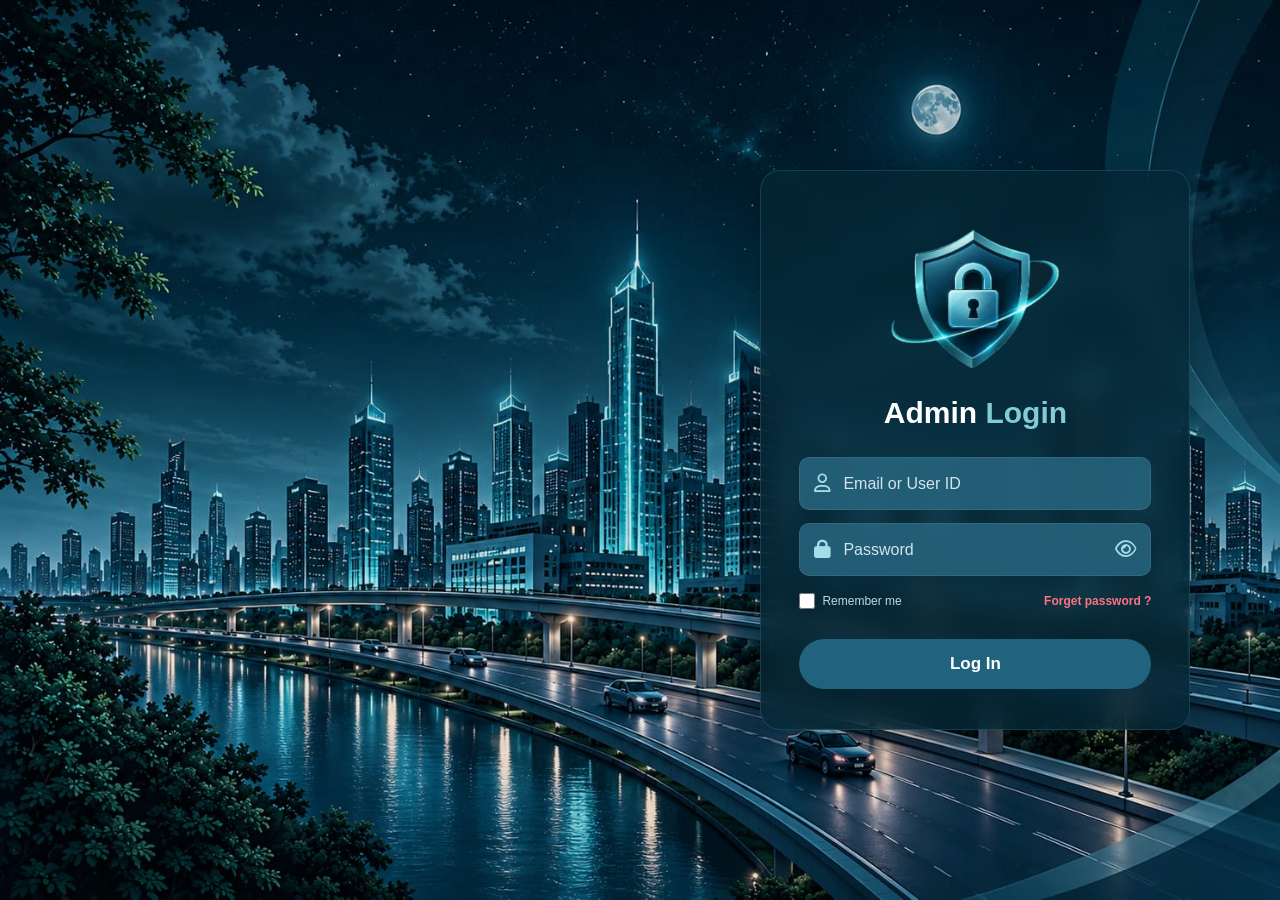
<file: index.html>
<!DOCTYPE html>
<html lang="en">
<head>
    <meta charset="UTF-8">
    <meta name="viewport" content="width=device-width, initial-scale=1.0">
    <title>Smart City - Admin Login</title>

    <link rel="stylesheet" href="style.css">

    <link rel="stylesheet"
    href="https://cdnjs.cloudflare.com/ajax/libs/font-awesome/6.6.0/css/all.min.css">
</head>

<body>

    <div class="login-container">

        <div class="login-box">

            <!-- LOGO -->
            <div class="logo">
                <div class="logo">
    <img src="images/smart-city-shield-logo.png" alt="Smart City Logo">
</div>
                    <defs>
                        <linearGradient id="shield" x1="0" y1="0" x2="1" y2="1">
                            <stop offset="0%" stop-color="#b9faff"/>
                            <stop offset="50%" stop-color="#087fa8"/>
                            <stop offset="100%" stop-color="#03445f"/>
                        </linearGradient>

                        <filter id="glow">
                            <feGaussianBlur stdDeviation="4" result="blur"/>
                            <feMerge>
                                <feMergeNode in="blur"/>
                                <feMergeNode in="SourceGraphic"/>
                            </feMerge>
                        </filter>
                    </defs>

                    <ellipse cx="100" cy="105" rx="91" ry="24"
                        transform="rotate(-22 100 105)"
                        fill="none" stroke="#36eaff"
                        stroke-width="3" filter="url(#glow)"/>

                    <path d="M100 12 L165 40 L158 112 Q150 155 100 185 Q50 155 42 112 L35 40 Z"
                        fill="url(#shield)" stroke="#63efff"
                        stroke-width="4" filter="url(#glow)"/>

                    <path d="M78 91 V73 Q78 48 100 48 Q122 48 122 73 V91"
                        fill="none" stroke="#8ff5ff"
                        stroke-width="11" stroke-linecap="round"/>

                    <rect x="68" y="84" width="64" height="55"
                        rx="9" fill="#1686aa"
                        stroke="#b0faff" stroke-width="3"/>

                    <circle cx="100" cy="105" r="7" fill="#06334e"/>

                    <path d="M97 109 L94 124 H106 L103 109 Z"
                        fill="#06334e"/>
                </svg>
            </div>

            <!-- TITLE -->
            <h1>Admin <span>Login</span></h1>

            <!-- LOGIN FORM -->
            <form id="loginForm">

                <div class="input-box">
                    <i class="fa-regular fa-user"></i>
                    <input type="text" placeholder="Email or User ID" required>
                </div>

                <div class="input-box">
                    <i class="fa-solid fa-lock"></i>
                    <input type="password" id="password" placeholder="Password" required>
                    <i class="fa-regular fa-eye eye-icon" onclick="togglePassword()"></i>
                </div>

                <div class="options">

                    <label>
                        <input type="checkbox">
                        Remember me
                    </label>

                    <a href="#">Forget password ?</a>

                </div>

                <button type="submit">Log In</button>

            </form>

        </div>

    </div>

   <script>
    function togglePassword() {
        const password = document.getElementById("password");

        password.type = password.type === "password"
            ? "text"
            : "password";
    }

    document.getElementById("loginForm").addEventListener("submit", function(e) {
        e.preventDefault();

        window.location.href = "dashboard.html";
    });
</script>

</body>
</html>
</file>
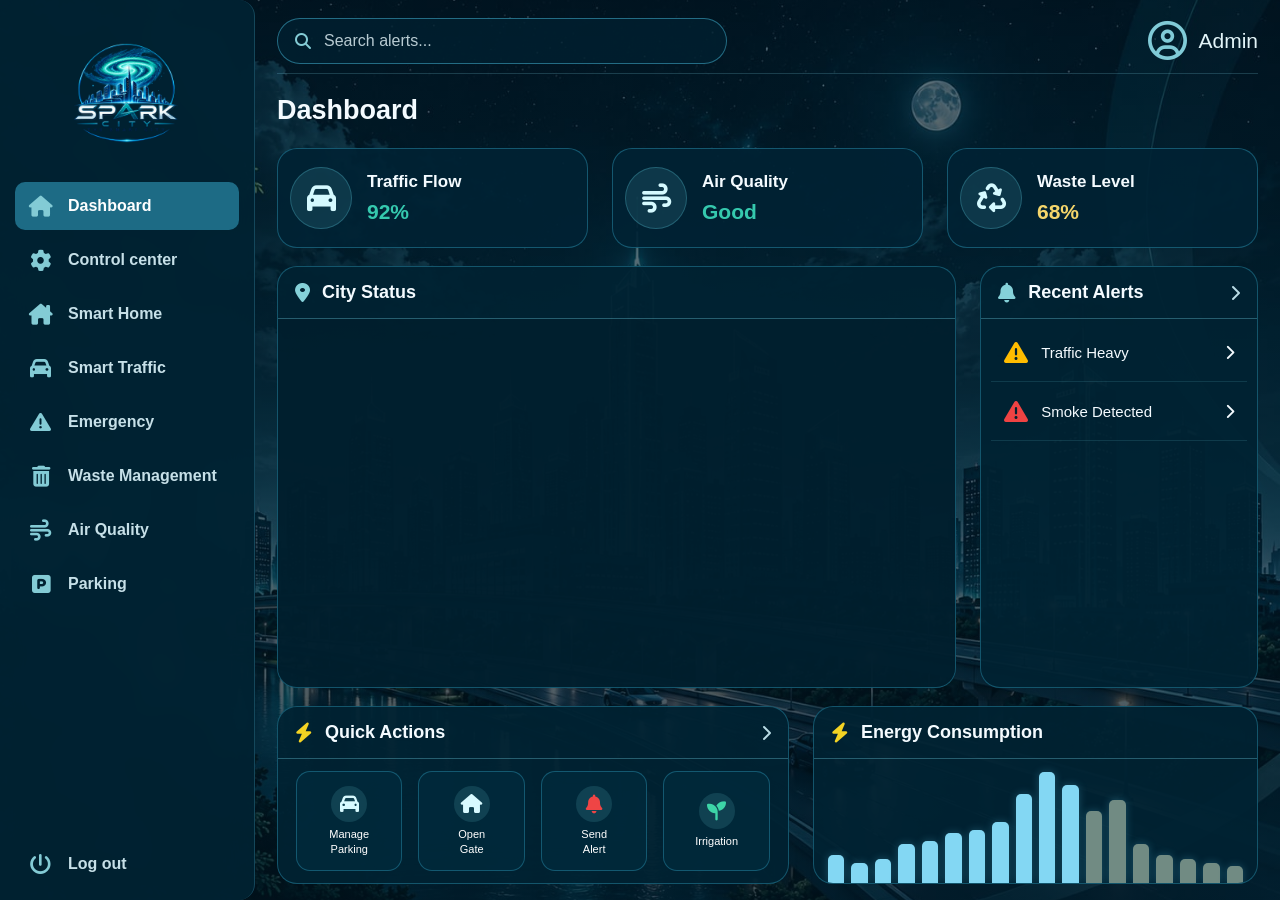
<file: dashboard.html>
<!DOCTYPE html>
<html lang="en">
<head>
    <meta charset="UTF-8">
    <meta name="viewport" content="width=device-width, initial-scale=1.0">

    <title>Spark City - Dashboard</title>

    <link rel="stylesheet" href="dashboard.css">

    <link rel="stylesheet"
    href="https://cdnjs.cloudflare.com/ajax/libs/font-awesome/6.6.0/css/all.min.css">
</head>

<body>

<div class="dashboard-container">

    <!-- SIDEBAR -->
    <aside class="sidebar">

        <div class="sidebar-logo">
            <img src="images/spark-city-logo.png" alt="Spark City">
        </div>

        <nav class="sidebar-menu">

            <a href="#" class="menu-item active">
                <i class="fa-solid fa-house"></i>
                <span>Dashboard</span>
            </a>

            <a href="#" class="menu-item">
                <i class="fa-solid fa-gear"></i>
                <span>Control center</span>
            </a>

            <a href="#" class="menu-item">
                <i class="fa-solid fa-house-chimney"></i>
                <span>Smart Home</span>
            </a>

            <a href="#" class="menu-item">
                <i class="fa-solid fa-car"></i>
                <span>Smart Traffic</span>
            </a>

            <a href="#" class="menu-item">
                <i class="fa-solid fa-triangle-exclamation"></i>
                <span>Emergency</span>
            </a>

            <a href="#" class="menu-item">
                <i class="fa-solid fa-trash-can"></i>
                <span>Waste Management</span>
            </a>

            <a href="#" class="menu-item">
                <i class="fa-solid fa-wind"></i>
                <span>Air Quality</span>
            </a>

            <a href="#" class="menu-item">
                <i class="fa-solid fa-square-parking"></i>
                <span>Parking</span>
            </a>

        </nav>

        <a href="index.html" class="logout">
            <i class="fa-solid fa-power-off"></i>
            <span>Log out</span>
        </a>

    </aside>


    <!-- MAIN CONTENT -->
    <main class="main-content">

        <!-- TOP BAR -->
        <header class="topbar">

            <label class="search-box">

                <i class="fa-solid fa-magnifying-glass"></i>

                <input type="text"
                id="searchInput"
                placeholder="Search alerts...">

            </label>

            <div class="admin-info">
                <i class="fa-regular fa-circle-user"></i>
                <span>Admin</span>
            </div>

        </header>


        <h1 class="dashboard-title">Dashboard</h1>


        <!-- STATISTICS -->
        <section class="statistics">

            <article class="stat-card">

                <div class="stat-icon">
                    <i class="fa-solid fa-car"></i>
                </div>

                <div class="stat-info">
                    <h3>Traffic Flow</h3>
                    <p>92%</p>
                </div>

            </article>


            <article class="stat-card">

                <div class="stat-icon">
                    <i class="fa-solid fa-wind"></i>
                </div>

                <div class="stat-info">
                    <h3>Air Quality</h3>
                    <p>Good</p>
                </div>

            </article>


            <article class="stat-card">

                <div class="stat-icon">
                    <i class="fa-solid fa-recycle"></i>
                </div>

                <div class="stat-info">
                    <h3>Waste Level</h3>
                    <p class="yellow">68%</p>
                </div>

            </article>

        </section>


        <!-- CITY AND ALERTS -->
        <section class="middle-section">

            <article class="city-status panel">

                <div class="section-title">
                    <i class="fa-solid fa-location-dot"></i>
                    <h2>City Status</h2>
                </div>

                <div class="city-map">

                    <svg class="map-art" viewBox="0 0 900 300">

                        <defs>

                            <pattern id="blocks"
                            width="90" height="65"
                            patternUnits="userSpaceOnUse">

                                <rect x="8" y="8" width="30"
                                height="22" rx="3"
                                fill="#14516a"/>

                                <rect x="46" y="8" width="35"
                                height="22" rx="3"
                                fill="#0d4057"/>

                                <rect x="8" y="38" width="73"
                                height="18" rx="3"
                                fill="#176078"/>

                            </pattern>

                            <linearGradient id="mapfade"
                            x1="0" y1="0" x2="0" y2="1">

                                <stop offset="0" stop-color="#073247"/>
                                <stop offset="1" stop-color="#041c2b"/>

                            </linearGradient>

                        </defs>


                        <rect width="900" height="300"
                        fill="url(#mapfade)"/>

                        <rect width="900" height="300"
                        fill="url(#blocks)" opacity=".8"/>


                        <g fill="none" stroke="#8bdcf0"
                        stroke-width="12" opacity=".8">

                            <path d="M-20 230 C150 180 210 250 350 185 S610 80 920 120"/>

                            <path d="M110 -20 C180 65 250 90 330 320"/>

                            <path d="M610 -20 C560 80 630 170 700 320"/>

                        </g>


                        <g fill="none" stroke="#e4fbff"
                        stroke-width="2"
                        stroke-dasharray="10 12">

                            <path d="M-20 230 C150 180 210 250 350 185 S610 80 920 120"/>

                            <path d="M110 -20 C180 65 250 90 330 320"/>

                            <path d="M610 -20 C560 80 630 170 700 320"/>

                        </g>


                        <g>

                            <circle cx="250" cy="205" r="17"
                            fill="#21d6b0" stroke="#d8ffff"
                            stroke-width="4"/>

                            <circle cx="575" cy="145" r="17"
                            fill="#ffbf35" stroke="#fff4cf"
                            stroke-width="4"/>

                            <circle cx="735" cy="115" r="17"
                            fill="#ef5350" stroke="#ffe1e1"
                            stroke-width="4"/>

                        </g>


                        <g fill="#d9f8ff"
                        font-family="Arial"
                        font-size="15"
                        font-weight="bold">

                            <text x="275" y="210">Central District</text>
                            <text x="600" y="150">Traffic Hub</text>
                            <text x="760" y="120">Alert Zone</text>

                        </g>

                    </svg>

                </div>

            </article>


            <!-- RECENT ALERTS -->
            <article class="alerts panel">

                <div class="section-title">

                    <i class="fa-solid fa-bell"></i>

                    <h2>Recent Alerts</h2>

                    <i class="fa-solid fa-chevron-right arrow"></i>

                </div>


                <div class="alert-list">

                    <div class="alert-item">

                        <i class="fa-solid fa-triangle-exclamation warning"></i>

                        <span>Traffic Heavy</span>

                        <i class="fa-solid fa-chevron-right"></i>

                    </div>


                    <div class="alert-item">

                        <i class="fa-solid fa-triangle-exclamation danger"></i>

                        <span>Smoke Detected</span>

                        <i class="fa-solid fa-chevron-right"></i>

                    </div>

                </div>

            </article>

        </section>


        <!-- BOTTOM SECTION -->
        <section class="bottom-section">


            <!-- QUICK ACTIONS -->
            <article class="quick-actions panel">

                <div class="section-title">

                    <i class="fa-solid fa-bolt yellow-icon"></i>

                    <h2>Quick Actions</h2>

                    <i class="fa-solid fa-chevron-right arrow"></i>

                </div>


                <div class="actions-container">


                    <button class="action-card" data-action="parking">

                        <span class="action-icon">
                            <i class="fa-solid fa-car"></i>
                        </span>

                        <span>Manage<br>Parking</span>

                    </button>


                    <button class="action-card" data-action="gate">

                        <span class="action-icon">
                            <i class="fa-solid fa-house"></i>
                        </span>

                        <span>Open<br>Gate</span>

                    </button>


                    <button class="action-card" data-action="alert">

                        <span class="action-icon red-icon">
                            <i class="fa-solid fa-bell"></i>
                        </span>

                        <span>Send<br>Alert</span>

                    </button>


                    <button class="action-card" data-action="irrigation">

                        <span class="action-icon green-icon">
                            <i class="fa-solid fa-seedling"></i>
                        </span>

                        <span>Irrigation</span>

                    </button>


                </div>

            </article>


            <!-- ENERGY CONSUMPTION -->
            <article class="energy-card panel">

                <div class="section-title">

                    <i class="fa-solid fa-bolt yellow-icon"></i>

                    <h2>Energy Consumption</h2>

                </div>


                <div class="chart">

                    <div class="bar" style="height:25%"></div>
                    <div class="bar" style="height:18%"></div>
                    <div class="bar" style="height:22%"></div>
                    <div class="bar" style="height:35%"></div>
                    <div class="bar" style="height:38%"></div>
                    <div class="bar" style="height:45%"></div>
                    <div class="bar" style="height:48%"></div>
                    <div class="bar" style="height:55%"></div>
                    <div class="bar" style="height:80%"></div>
                    <div class="bar" style="height:100%"></div>
                    <div class="bar" style="height:88%"></div>
                    <div class="bar muted" style="height:65%"></div>
                    <div class="bar muted" style="height:75%"></div>
                    <div class="bar muted" style="height:35%"></div>
                    <div class="bar muted" style="height:25%"></div>
                    <div class="bar muted" style="height:22%"></div>
                    <div class="bar muted" style="height:18%"></div>
                    <div class="bar muted" style="height:15%"></div>

                </div>

            </article>

        </section>

    </main>

</div>

<script src="dashboard.js"></script>

</body>
</html>
</file>
<file: style.css>
/* GENERAL SETTINGS */

* {
    margin: 0;
    padding: 0;
    box-sizing: border-box;
}

html, body {
    width: 100%;
    height: 100%;
}

body {
    font-family: Arial, sans-serif;
    overflow: hidden;

    background-image: url("./images/city-bg.jpeg");
    background-size: 100% 100%;
    background-position: center;
    background-repeat: no-repeat;
}


/* LOGIN CONTAINER */

.login-container {
    width: 100%;
    height: 100vh;

    display: flex;
    justify-content: flex-end;
    align-items: center;

    padding: 0 7%;

    background: rgba(0, 15, 25, 0.08);
}


/* LOGIN BOX */

.login-box {
    width: 430px;
    height: 560px;

    padding: 25px 38px;

    background: rgba(5, 38, 52, 0.78);

    backdrop-filter: blur(12px);
    -webkit-backdrop-filter: blur(12px);

    border: 1px solid rgba(100, 220, 255, 0.15);
    border-radius: 20px;

    box-shadow: 0 15px 45px rgba(0, 0, 0, 0.3);

    text-align: center;

    display: flex;
    flex-direction: column;
    justify-content: center;
    align-items: center;
}


/* LOGO */

.logo {
    width: 180px;
    height: 180px;

    margin: 0 auto 5px;

    display: flex;
    justify-content: center;
    align-items: center;

    flex-shrink: 0;
}

.logo svg {
    width: 100%;
    height: 100%;

    display: block;
    overflow: visible;

    filter: drop-shadow(0 0 12px rgba(0, 220, 255, 0.5));
}


/* TITLE */

.login-box h1 {
    color: #ffffff;

    font-size: 35px;
    font-weight: bold;

    margin-bottom: 27px;
}

.login-box h1 span {
    color: #83cbd5;
}


/* FORM */

.login-box form {
    width: 100%;
}


/* INPUT FIELDS */

.input-box {
    width: 100%;
    height: 53px;

    background: rgba(38, 101, 125, 0.88);

    border: 1px solid rgba(255, 255, 255, 0.08);
    border-radius: 10px;

    display: flex;
    align-items: center;

    padding: 0 14px;
    margin-bottom: 13px;

    color: #a6dce8;
}

.input-box i {
    font-size: 19px;
}

.input-box input {
    flex: 1;
    min-width: 0;

    background: transparent;
    border: none;
    outline: none;

    color: white;
    font-size: 16px;

    padding: 10px 12px;
}

.input-box input::placeholder {
    color: #d2e5eb;
    opacity: 1;
}

.eye-icon {
    cursor: pointer;
}


/* REMEMBER ME */

.options {
    display: flex;
    justify-content: space-between;
    align-items: center;

    margin: 17px 0 30px;

    color: #b9dce5;
    font-size: 13px;
}

.options label {
    display: flex;
    align-items: center;
    gap: 7px;
}

.options input {
    width: 16px;
    height: 16px;

    accent-color: #39b8d8;
}

.options a {
    color: #ff7185;

    text-decoration: none;
    font-weight: bold;
}

.options a:hover {
    text-decoration: underline;
}


/* LOGIN BUTTON */

button {
    width: 100%;
    height: 50px;

    border: none;
    border-radius: 30px;

    background: #21627d;
    color: white;

    font-size: 17px;
    font-weight: bold;

    cursor: pointer;
    transition: 0.3s;
}

button:hover {
    background: #168ba5;
}


/* SMALL SCREENS */

@media (max-height: 650px) and (min-width: 701px) {

    .login-box {
        height: 92vh;
        padding: 12px 35px;
    }

    .logo {
        width: 115px;
        height: 115px;
    }

    .login-box h1 {
        font-size: 30px;
        margin-bottom: 15px;
    }

    .input-box {
        height: 45px;
        margin-bottom: 9px;
    }

    .options {
        margin: 10px 0 17px;
    }

    button {
        height: 45px;
    }
}


/* MOBILE RESPONSIVE */

@media (max-width: 700px) {

    body {
        overflow-y: auto;
        background-size: cover;
    }

    .login-container {
        min-height: 100vh;
        height: auto;

        justify-content: center;

        padding: 25px 15px;
    }

    .login-box {
        width: 100%;
        max-width: 430px;

        height: auto;
        min-height: 520px;

        padding: 25px 22px;
    }

    
   .logo {
    width: 145px;
    height: 135px;
    margin: 0 auto 5px;
    display: flex;
    justify-content: center;
    align-items: center;
    flex-shrink: 0;
}

.logo img {
    width: 100%;
    height: 100%;
    object-fit: contain;
}
}

.logo img {
    width: 100%;
    height: 100%;
    object-fit: contain;
}
    .login-box h1 {
        font-size: 30px;
    }

    .options {
        font-size: 12px;
    }
}
</file>
<file: dashboard.css>
/* GENERAL */

* {
    margin: 0;
    padding: 0;
    box-sizing: border-box;
}

html, body {
    width: 100%;
    min-height: 100%;
}

body {
    min-height: 100vh;
    font-family: Arial, sans-serif;
    color: #f4fbff;

    background:
        linear-gradient(rgba(0, 22, 34, .58), rgba(0, 22, 34, .72)),
        url("images/city-bg.jpeg") center / cover fixed no-repeat;

    overflow-x: hidden;
}


/* MAIN CONTAINER */

.dashboard-container {
    display: flex;
    width: 100%;
    min-height: 100vh;
}


/* SIDEBAR */

.sidebar {
    width: 255px;
    flex: 0 0 255px;
    min-height: 100vh;

    padding: 18px 15px 14px;

    display: flex;
    flex-direction: column;

    background: rgba(0, 35, 50, .94);

    border-right: 1px solid rgba(100, 220, 255, .2);

    border-radius: 0 16px 16px 0;

    backdrop-filter: blur(14px);
}


/* LOGO */

.sidebar-logo {
    height: 150px;
    flex: 0 0 150px;

    display: flex;
    align-items: center;
    justify-content: center;

    margin-bottom: 14px;
}

.sidebar-logo img {
    display: block;

    width: 150px;
    height: 130px;

    object-fit: contain;
}


/* MENU */

.sidebar-menu {
    display: flex;
    flex-direction: column;
    gap: 6px;
}

.menu-item,
.logout {
    min-height: 48px;

    display: flex;
    align-items: center;

    gap: 15px;

    padding: 10px 13px;

    color: #c6e0e8;

    text-decoration: none;

    font-size: 16px;
    font-weight: 700;

    line-height: 1.2;

    border-radius: 10px;

    transition: .2s;
}

.menu-item i,
.logout i {
    width: 25px;
    flex: 0 0 25px;

    text-align: center;

    color: #83cbd5;

    font-size: 21px;
}

.menu-item:hover,
.menu-item.active {
    color: white;
    background: #1d6b85;
}


/* LOGOUT */

.logout {
    margin-top: auto;
    padding-top: 14px;
}


/* MAIN CONTENT */

.main-content {
    flex: 1;
    min-width: 0;
    min-height: 100vh;

    padding: 16px 22px;

    display: grid;

    grid-template-rows:
        58px
        38px
        100px
        minmax(220px, 1fr)
        178px;

    gap: 11px;
}


/* TOP BAR */

.topbar {
    min-width: 0;

    display: flex;
    justify-content: space-between;
    align-items: center;

    border-bottom: 1px solid rgba(130, 220, 240, .2);

    padding-bottom: 8px;
}


/* SEARCH */

.search-box {
    width: min(450px, 55%);
    height: 46px;

    display: flex;
    align-items: center;

    gap: 13px;

    padding: 0 17px;

    background: rgba(0, 32, 48, .82);

    border: 1px solid rgba(65, 174, 204, .55);

    border-radius: 28px;
}

.search-box i {
    color: #83cbd5;
}

.search-box input {
    width: 100%;
    min-width: 0;

    border: 0;
    outline: 0;

    background: transparent;

    color: white;

    font-size: 16px;
}

.search-box input::placeholder {
    color: #b8cbd2;
}


/* ADMIN */

.admin-info {
    display: flex;
    align-items: center;

    gap: 11px;

    color: #e2f4f8;

    font-size: 21px;
}

.admin-info i {
    color: #80cbd7;
    font-size: 39px;
}


/* TITLE */

.dashboard-title {
    align-self: center;

    font-size: 27px;
    line-height: 1.1;
}


/* STATISTICS */

.statistics {
    min-width: 0;

    display: grid;

    grid-template-columns: repeat(3, minmax(0, 1fr));

    gap: 14px;
}

.stat-card {
    min-width: 0;

    display: flex;
    align-items: center;

    gap: 15px;

    padding: 12px 15px;

    background: rgba(0, 35, 52, .91);

    border: 1px solid rgba(48, 163, 195, .42);

    border-radius: 20px;
}

.stat-icon {
    width: 62px;
    height: 62px;

    flex: 0 0 62px;

    display: flex;
    align-items: center;
    justify-content: center;

    border-radius: 50%;

    background: rgba(60, 135, 153, .22);

    border: 1px solid rgba(100, 220, 240, .25);
}

.stat-icon i {
    color: #d5faff;
    font-size: 29px;
}

.stat-info h3 {
    margin-bottom: 8px;

    font-size: 17px;

    white-space: nowrap;
}

.stat-info p {
    color: #35c9ae;

    font-size: 21px;
    font-weight: 700;
}

.stat-info .yellow {
    color: #f4d66b;
}


/* CARDS */

.panel {
    min-width: 0;
    min-height: 0;

    overflow: hidden;

    background: rgba(0, 34, 50, .94);

    border: 1px solid rgba(48, 163, 195, .4);

    border-radius: 20px;
}


/* SECTION TITLE */

.section-title {
    min-height: 52px;

    display: flex;
    align-items: center;

    gap: 12px;

    padding: 0 17px;

    border-bottom: 1px solid rgba(120, 220, 240, .32);
}

.section-title > i:first-child {
    color: #85d1d9;
    font-size: 20px;
}

.section-title h2 {
    font-size: 18px;
}

.arrow {
    margin-left: auto;
    color: #b9dce5;
}


/* MIDDLE SECTION */

.middle-section {
    min-height: 0;

    display: grid;

    grid-template-columns:
        minmax(0, 2.2fr)
        minmax(260px, .9fr);

    gap: 12px;
}

.city-status,
.alerts {
    min-height: 0;
}


/* CITY MAP */

.city-map {
    height: calc(100% - 52px);

    min-height: 0;

    padding: 10px;

    background: rgba(1, 27, 41, .45);
}

.map-art {
    display: block;

    width: 100%;
    height: 100%;

    border-radius: 10px;
}


/* ALERTS */

.alert-list {
    padding: 4px 10px;
}

.alert-item {
    min-height: 59px;

    display: flex;
    align-items: center;

    gap: 13px;

    padding: 0 13px;

    border-bottom: 1px solid rgba(120, 220, 240, .13);

    font-size: 15px;
}

.alert-item span {
    flex: 1;
}

.warning {
    color: #ffbd00;
    font-size: 24px;
}

.danger {
    color: #ef4343;
    font-size: 24px;
}


/* BOTTOM SECTION */

.bottom-section {
    min-height: 0;

    display: grid;

    grid-template-columns: 1.15fr 1fr;

    gap: 12px;
}


/* QUICK ACTIONS */

.yellow-icon {
    color: #f4d323 !important;
}

.actions-container {
    height: calc(100% - 52px);

    display: grid;

    grid-template-columns: repeat(4, minmax(0, 1fr));

    gap: 9px;

    padding: 10px 13px;
}

.action-card {
    min-width: 0;

    display: flex;
    flex-direction: column;

    justify-content: center;
    align-items: center;

    gap: 7px;

    padding: 6px;

    background: rgba(0, 42, 60, .82);

    border: 1px solid rgba(48, 163, 195, .4);

    border-radius: 17px;

    color: white;

    cursor: pointer;

    transition: .2s;
}

.action-card:hover {
    background: rgba(30, 105, 130, .75);

    transform: translateY(-2px);
}

.action-icon {
    width: 43px;
    height: 43px;

    display: flex;
    align-items: center;
    justify-content: center;

    border-radius: 50%;

    background: rgba(70, 145, 160, .24);
}

.action-icon i {
    color: #d8faff;
    font-size: 23px;
}

.action-card > span:last-child {
    font-size: 12px;

    line-height: 1.3;

    text-align: center;
}

.red-icon i {
    color: #ef4545;
}

.green-icon i {
    color: #3dd4a7;
}


/* ENERGY CHART */

.chart {
    height: calc(100% - 52px);

    display: flex;
    align-items: flex-end;
    justify-content: space-around;

    gap: 7px;

    padding: 13px 14px 0;
}

.bar {
    width: 6px;

    max-height: 100%;

    flex: 1 1 0;

    background: #83d7f3;

    border-radius: 5px 5px 0 0;

    box-shadow: 0 0 8px rgba(100, 220, 255, .25);
}

.bar.muted {
    background: #718b83;
}


/* MEDIUM SCREENS */

@media (max-width: 1100px) {

    .sidebar {
        width: 220px;
        flex-basis: 220px;
    }

    .main-content {
        padding: 14px;

        grid-template-rows:
            55px
            36px
            92px
            minmax(200px, 1fr)
            170px;

        gap: 9px;
    }

    .menu-item,
    .logout {
        font-size: 14px;
    }

    .stat-card {
        gap: 9px;
        padding: 9px;
    }

    .stat-icon {
        width: 52px;
        height: 52px;
        flex-basis: 52px;
    }

    .stat-info h3 {
        font-size: 14px;
    }

    .middle-section {
        grid-template-columns:
            minmax(0, 1.8fr)
            minmax(220px, .9fr);
    }

}


/* TABLETS AND PHONES */

@media (max-width: 760px) {

    .dashboard-container {
        display: block;
    }

    .sidebar {
        width: 100%;
        min-height: auto;

        padding: 10px;

        border-radius: 0;
    }

    .sidebar-logo {
        height: 75px;
        flex-basis: 75px;

        margin: 0;
    }

    .sidebar-logo img {
        width: 95px;
        height: 70px;
    }

    .sidebar-menu {
        flex-direction: row;

        overflow-x: auto;

        padding-bottom: 5px;
    }

    .menu-item {
        min-width: 105px;
        min-height: 62px;

        flex-direction: column;
        justify-content: center;

        gap: 5px;

        font-size: 11px;

        text-align: center;
    }

    .logout {
        margin-top: 5px;
        min-height: 40px;
    }

    .main-content {
        min-height: auto;

        display: flex;
        flex-direction: column;

        padding: 14px;
    }

    .topbar {
        min-height: 55px;
    }

    .statistics {
        grid-template-columns: 1fr;
    }

    .stat-card {
        min-height: 82px;
    }

    .middle-section,
    .bottom-section {
        grid-template-columns: 1fr;
    }

    .city-status {
        min-height: 260px;
    }

    .city-map {
        height: 205px;
    }

    .alerts {
        min-height: 190px;
    }

    .quick-actions,
    .energy-card {
        min-height: 175px;
    }

    .actions-container,
    .chart {
        min-height: 120px;
    }

    .search-box {
        width: 65%;
    }

}


/* SHORT DESKTOP SCREENS */

@media (min-width: 761px) and (max-height: 760px) {

    .main-content {
        grid-template-rows:
            48px
            30px
            82px
            minmax(170px, 1fr)
            150px;

        gap: 8px;

        padding-top: 10px;
        padding-bottom: 10px;
    }

    ./* LOGO */

.sidebar-logo {
    height: 225px;
    flex: 0 0 225px;

    display: flex;
    align-items: center;
    justify-content: center;

    margin-bottom: 5px;
}

.sidebar-logo img {
    display: block;
    width: 215px;
    height: 210px;
    object-fit: contain;
}

    .menu-item,
    .logout {
        min-height: 40px;

        padding-top: 7px;
        padding-bottom: 7px;

        font-size: 14px;
    }

    .stat-icon {
        width: 50px;
        height: 50px;
        flex-basis: 50px;
    }

    .section-title {
        min-height: 45px;
    }

    .city-map {
        height: calc(100% - 45px);
    }

    .actions-container,
    .chart {
        height: calc(100% - 45px);
    }

}
.map-art {
    display: none;
}
/* Add more space between dashboard cards */

.main-content {
    gap: 15px;
}

.statistics {
    gap: 18px;
}

.middle-section {
    gap: 18px;
}

.bottom-section {
    gap: 18px;
}

.actions-container {
    gap: 13px;
    padding: 10px 15px;
}
/* Smaller dashboard cards */

.main-content {
    gap: 18px;
}

.statistics {
    gap: 24px;
}

.stat-card {
    padding: 8px 12px;
}

.middle-section {
    gap: 24px;
}

.bottom-section {
    gap: 24px;
}

.actions-container {
    gap: 16px;
    padding: 12px 18px;
}

.action-card {
    border-radius: 14px;
}
/* Smaller Quick Action Icons */

.action-icon {
    width: 36px;
    height: 36px;
}

.action-icon i {
    font-size: 19px;
}

.action-card {
    gap: 5px;
    padding: 5px;
}

.action-card > span:last-child {
    font-size: 11px;
}
</file>
